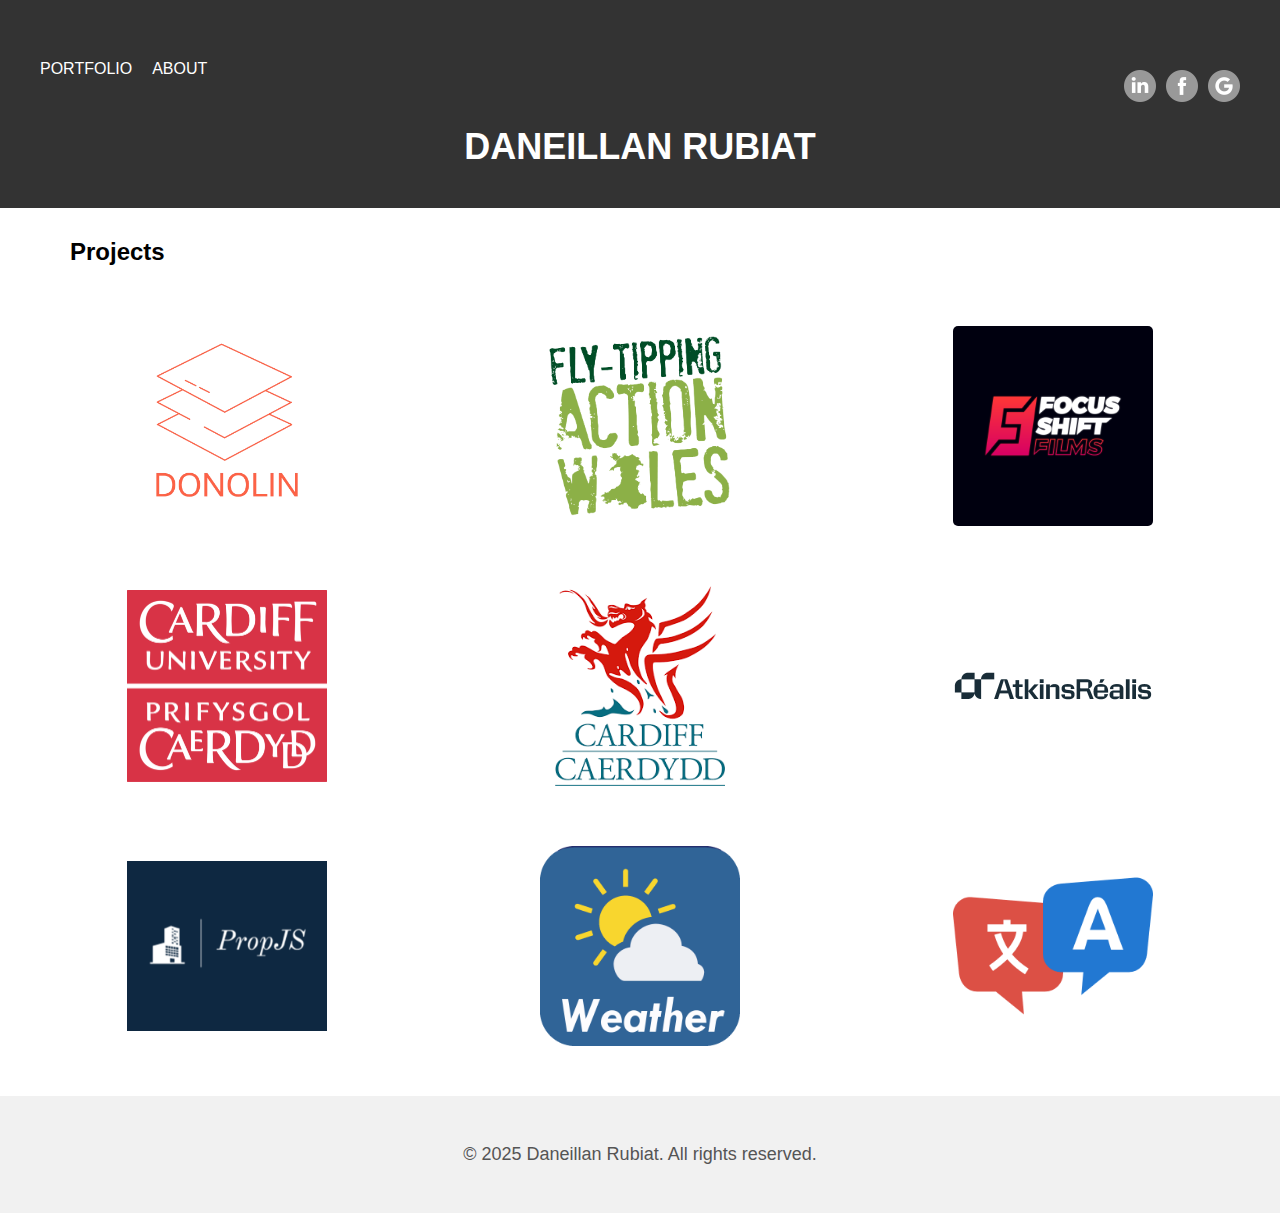
<file: index.html>
<!DOCTYPE html>
<html lang="en" class="home">
<head>
    <meta charset="UTF-8">
    <meta name="viewport" content="width=device-width, initial-scale=1.0">
    <title>Daneillan Rubiat - Portfolio</title>
    <link rel="stylesheet" href="styles.css">
</head>
<body class="home">
    <header>
        <nav>
            <ul>
                <li><a href="index.html">PORTFOLIO</a></li>
                <li><a href="about.html">ABOUT</a></li>
            </ul>
            <div class="social-media">
                <a href="https://www.linkedin.com/in/daneillan-rubiat/"><img src="img\icons\linkedin.png" alt="LinkedIn"></a>
                <a href="https://www.facebook.com/daneillan.rubiat/"><img src="img\icons\facebook.png" alt="Facebook"></a>
                <a href="mailto:danrubiat@gmail.com"><img src="img\icons\mail.png" alt="Gmail"></a>
            </div>
        </nav>
        <h1>Daneillan Rubiat</h1>
    </header>
    <section id="work">
        <h2 id="work-title">Projects</h2>
        <div class="work-items">
        <div class="work-item">
            <a href="donolin.html">
                <img src="img\donolin.png" alt="Donolin">
                <div class="overlay">Donolin</div>
            </a>
        </div>
        <div class="work-item">
            <a href="fly-tipping.html">
                <img src="img\fly_tipping.png" alt="Fly Tipping Wales">
                <div class="overlay">Fly Tipping Wales</div>
            </a>
        </div>
        <div class="work-item">
            <a href="focus-shift.html">
                <img src="img\focus_shift_films.png" alt="Focus Shift Films">
                <div class="overlay">Focus Shift Films</div>
            </a>
        </div>
        <div class="work-item">
            <a href="cardiff-university.html">
                <img src="img\cardiff_university.png" alt="Cardiff University">
                <div class="overlay">Cardiff University Client Projects</div>
            </a>
        </div>
        <div class="work-item">
            <a href="cardiff-council.html">
                <img src="img\cardiff_council.png" alt="Cardiff Council">
                <div class="overlay">Cardiff Council</div>
            </a>
        </div>
        <div class="work-item">
            <a href="atkinsrealis.html">
                <img src="img\atkinsrealis.png" alt="AtkinsRéalis">
                <div class="overlay">AtkinsRéalis</div>
            </a>
        </div>
        <div class="work-item">
            <a href="propjs.html">
                <img src="img\propjslogo.png" alt="PropertyJS">
                <div class="overlay">Prop JS</div>
            </a>
        </div>
        <div class="work-item">
            <a href="weather.html">
                <img src="img\weather.png" alt="Weather App">
                <div class="overlay">Weather App</div>
            </a>
        </div>
        <div class="work-item">
            <a href="translator.html">
                <img src="img\translator.png" alt="Client 2">
                <div class="overlay">Translator App</div>
            </a>
        </div>
    </div>
    </section>
    <footer>
        <p>&copy; 2025 Daneillan Rubiat. All rights reserved.</p>
    </footer>
</body>
</html>
</file>
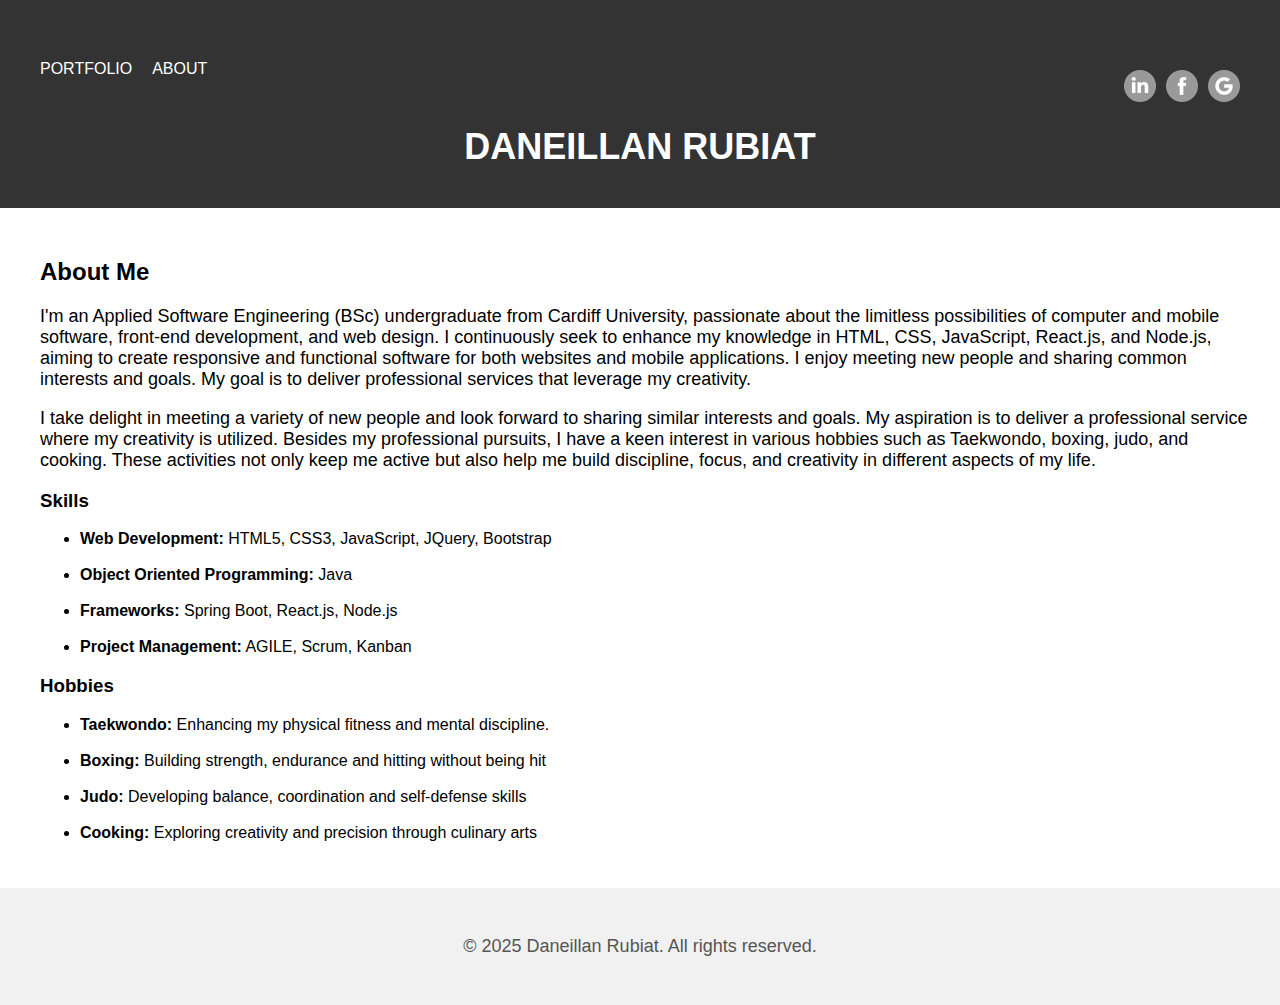
<file: about.html>
<!DOCTYPE html>
<html lang="en">
<head>
    <meta charset="UTF-8">
    <meta name="viewport" content="width=device-width, initial-scale=1.0">
    <title>About Page</title>
    <link rel="stylesheet" href="styles.css">
</head>
<body class="about">
    <header>
        <nav>
            <ul>
                <li><a href="index.html">PORTFOLIO</a></li>
                <li><a href="about.html">ABOUT</a></li>
            </ul>
            <div class="social-media">
                <a href="https://www.linkedin.com/in/daneillan-rubiat/"><img src="img\icons\linkedin.png" alt="LinkedIn"></a>
                <a href="https://www.facebook.com/daneillan.rubiat/"><img src="img\icons\facebook.png" alt="Facebook"></a>
                <a href="mailto:danrubiat@gmail.com"><img src="img\icons\mail.png" alt="Gmail"></a>
            </div>
        </nav>
        <h1>Daneillan Rubiat</h1>
    </header>
    <main>
        <section id="bio">
            <h2 id="work-title">About Me</h2>
            <div>
                <p>I'm an Applied Software Engineering (BSc) undergraduate from Cardiff University, passionate about the limitless possibilities of computer and mobile software, front-end development, and web design. I continuously seek to enhance my knowledge in HTML, CSS, JavaScript, React.js, and Node.js, aiming to create responsive and functional software for both websites and mobile applications. I enjoy meeting new people and sharing common interests and goals. My goal is to deliver professional services that leverage my creativity.</p>
                <p>I take delight in meeting a variety of new people and look forward to sharing similar interests and goals. My aspiration is to deliver a professional service where my creativity is utilized. Besides my professional pursuits, I have a keen interest in various hobbies such as Taekwondo, boxing, judo, and cooking. These activities not only keep me active but also help me build discipline, focus, and creativity in different aspects of my life.</p>
                <h3>Skills</h3>
                <ul>
                    <li><strong>Web Development:</strong> HTML5, CSS3, JavaScript, JQuery, Bootstrap</li>
                    <br>
                    <li><strong>Object Oriented Programming:</strong> Java</li>
                    <br>
                    <li><strong>Frameworks:</strong> Spring Boot, React.js, Node.js</li>
                    <br>
                    <li><strong>Project Management:</strong> AGILE, Scrum, Kanban</li>
                </ul>
                <h3>Hobbies</h3>
                <ul>
                    <li><strong>Taekwondo: </strong>  Enhancing my physical fitness and mental discipline.</li>
                    <br>
                    <li><strong>Boxing: </strong>  Building strength, endurance and hitting without being hit</li>
                    <br>
                    <li><strong>Judo: </strong>  Developing balance, coordination and self-defense skills</li>
                    <br>
                    <li><strong>Cooking:  </strong> Exploring creativity and precision through culinary arts</li>
                </ul>
            </div>
        </section>
    </main>
    <footer>
        <p>&copy; 2025 Daneillan Rubiat. All rights reserved.</p>
    </footer>
</body>
</html>
</file>
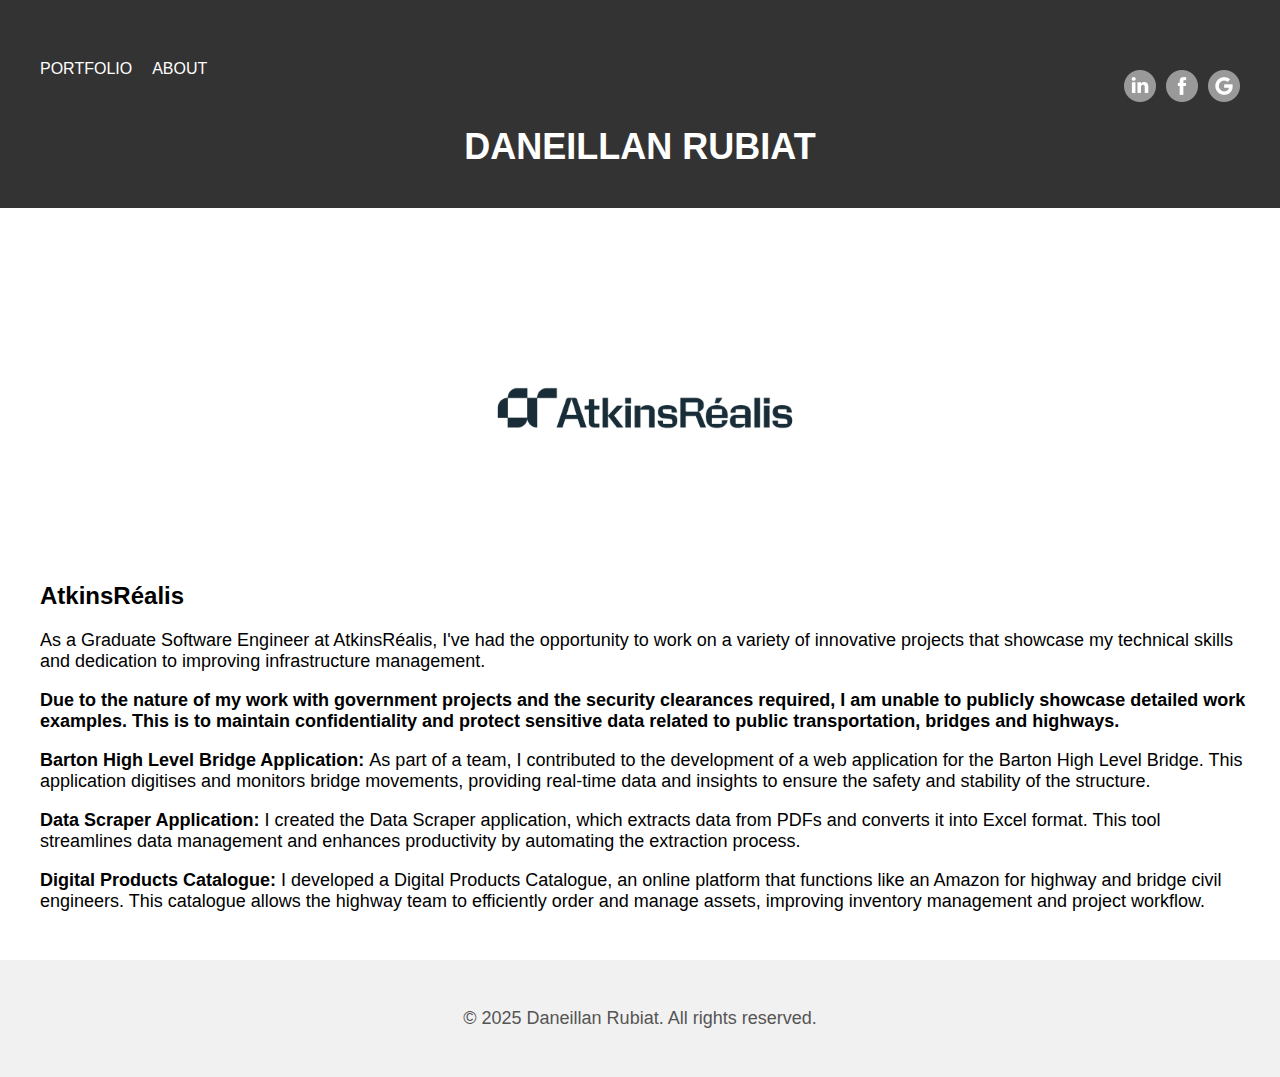
<file: atkinsrealis.html>
<!DOCTYPE html>
<html lang="en">
<head>
    <meta charset="UTF-8">
    <meta name="viewport" content="width=device-width, initial-scale=1.0">
    <title>Portfolio - AtkinsRéalis</title>
    <link rel="stylesheet" href="styles.css">
</head>
<body class="about">
    <header>
        <nav>
            <ul>
                <li><a href="index.html">PORTFOLIO</a></li>
                <li><a href="about.html">ABOUT</a></li>
            </ul>
            <div class="social-media">
                <a href="https://www.linkedin.com/in/daneillan-rubiat/"><img src="img\icons\linkedin.png" alt="LinkedIn"></a>
                <a href="https://www.facebook.com/daneillan.rubiat/"><img src="img\icons\facebook.png" alt="Facebook"></a>
                <a href="mailto:danrubiat@gmail.com"><img src="img\icons\mail.png" alt="Gmail"></a>
            </div>
        </nav>
        <h1>Daneillan Rubiat</h1>
    </header>
    <main>
        <section id="bio">
            <div class="logo">
                <img src="img/atkinsrealis.png" alt="AtkinsRéalis Logo">
            </div>
            <h2 id="work-title">AtkinsRéalis</h2>
            <div>
                <p>As a Graduate Software Engineer at AtkinsRéalis, I've had the opportunity to work on a variety of innovative projects that showcase my technical skills and dedication to improving infrastructure management.</p>
                <p><strong>Due to the nature of my work with government projects and the security clearances required, I am unable to publicly showcase detailed work examples. This is to maintain confidentiality and protect sensitive data related to public transportation, bridges and highways.</strong></p>
                <p><strong>Barton High Level Bridge Application: </strong> As part of a team, I contributed to the development of a web application for the Barton High Level Bridge. This application digitises and monitors bridge movements, providing real-time data and insights to ensure the safety and stability of the structure.</p>
                <p><strong>Data Scraper Application: </strong> I created the Data Scraper application, which extracts data from PDFs and converts it into Excel format. This tool streamlines data management and enhances productivity by automating the extraction process.</p>
                <p><strong>Digital Products Catalogue: </strong> I developed a Digital Products Catalogue, an online platform that functions like an Amazon for highway and bridge civil engineers. This catalogue allows the highway team to efficiently order and manage assets, improving inventory management and project workflow.</p>
            </div>
        </section>
    </main>
    <footer>
        <p>&copy; 2025 Daneillan Rubiat. All rights reserved.</p>
    </footer>
</body>
</html>
</file>
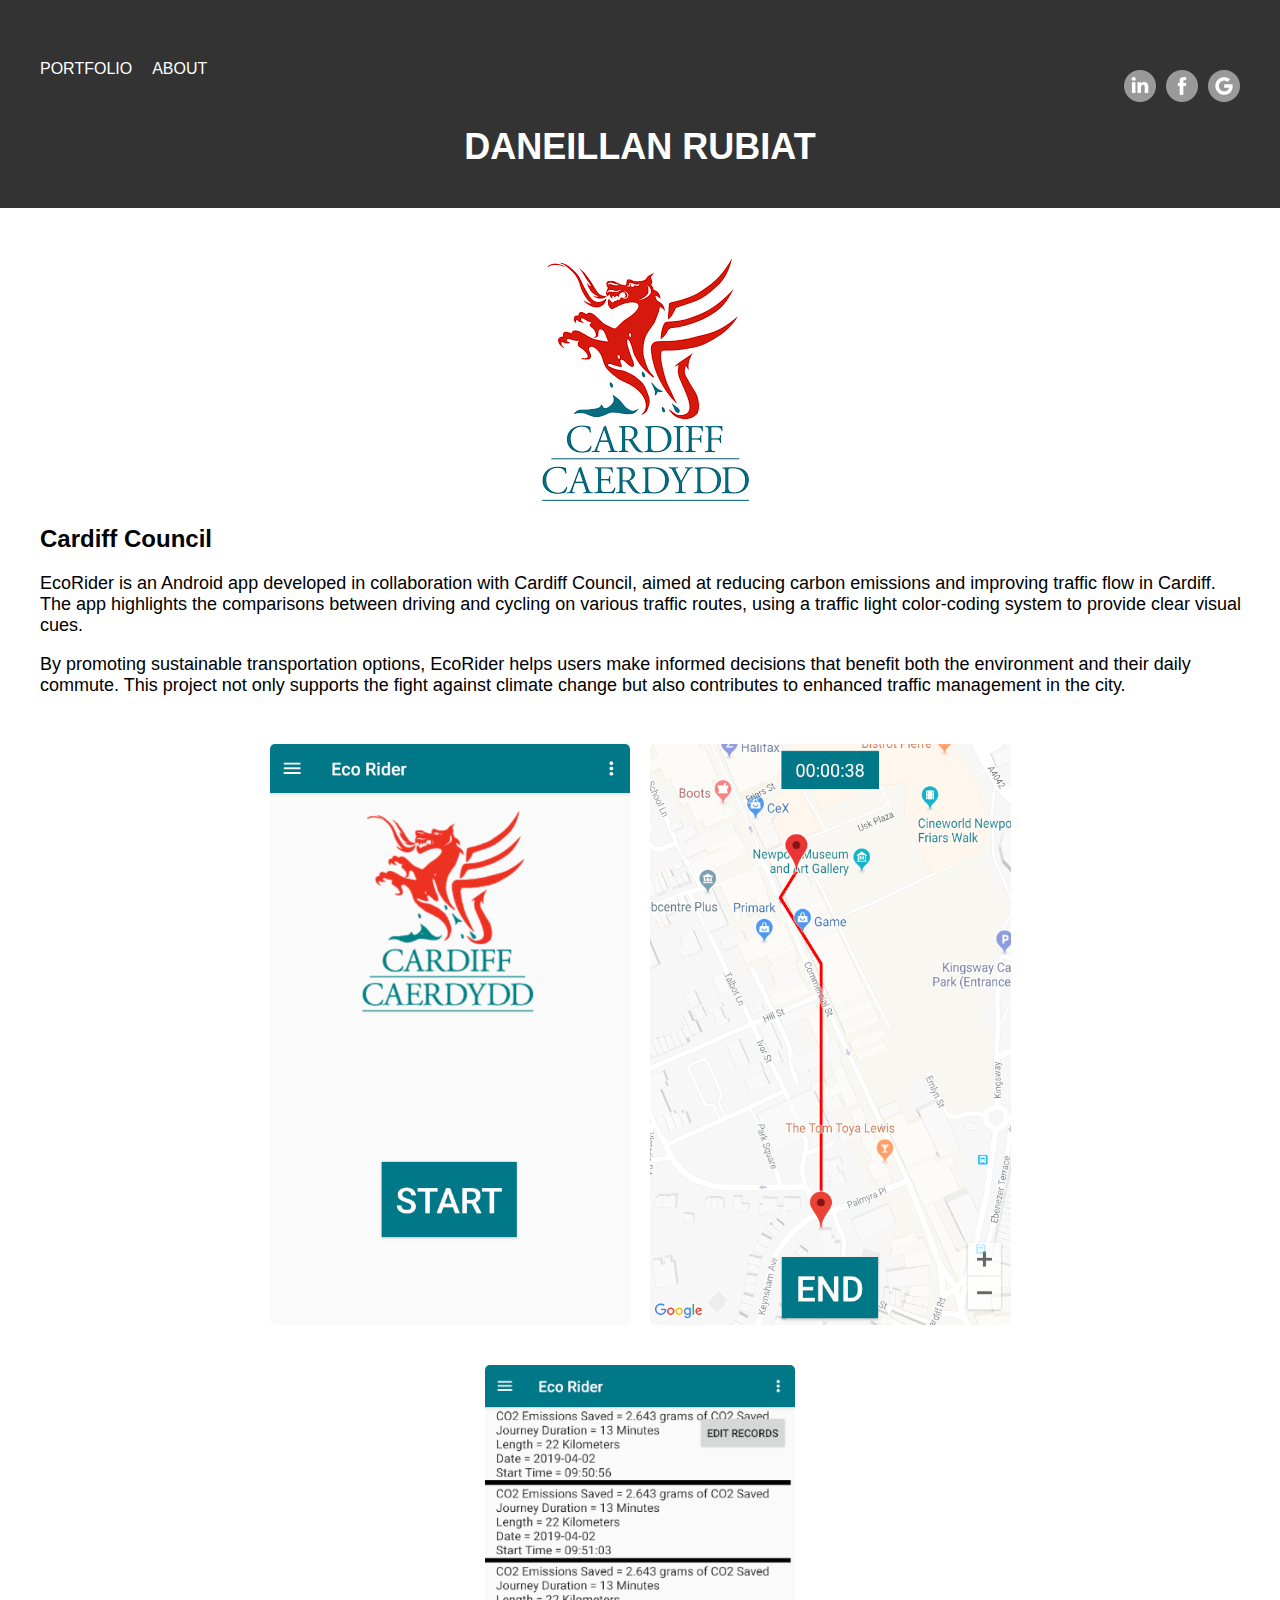
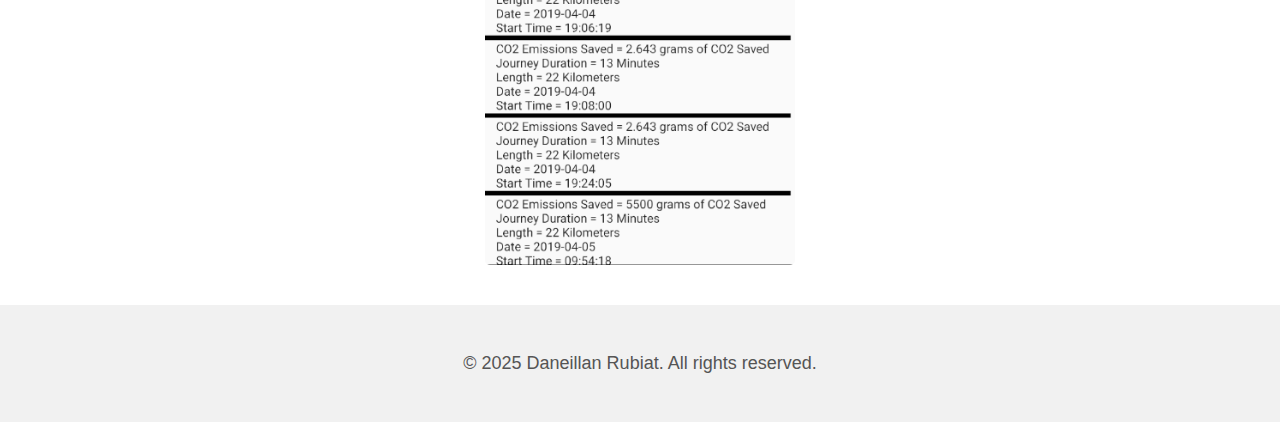
<file: cardiff-council.html>
<!DOCTYPE html>
<html lang="en">
<head>
    <meta charset="UTF-8">
    <meta name="viewport" content="width=device-width, initial-scale=1.0">
    <title>Portfolio - Cardiff Council</title>
    <link rel="stylesheet" href="styles.css">
</head>
<body class="about">
    <header>
        <nav>
            <ul>
                <li><a href="index.html">PORTFOLIO</a></li>
                <li><a href="about.html">ABOUT</a></li>
            </ul>
            <div class="social-media">
                <a href="https://www.linkedin.com/in/daneillan-rubiat/"><img src="img\icons\linkedin.png" alt="LinkedIn"></a>
                <a href="https://www.facebook.com/daneillan.rubiat/"><img src="img\icons\facebook.png" alt="Facebook"></a>
                <a href="mailto:danrubiat@gmail.com"><img src="img\icons\mail.png" alt="Gmail"></a>
            </div>
        </nav>
        <h1>Daneillan Rubiat</h1>
    </header>
    <main>
        <section id="bio">
            <div class="logo">
                <img src="img/cardiff_council.png" alt="Cardiff Council Logo">
            </div>
            <h2 id="work-title">Cardiff Council</h2>
            <div>
                <p>EcoRider is an Android app developed in collaboration with Cardiff Council, aimed at reducing carbon emissions and improving traffic flow in Cardiff. The app highlights the comparisons between driving and cycling on various traffic routes, using a traffic light color-coding system to provide clear visual cues.</p>
                <p>By promoting sustainable transportation options, EcoRider helps users make informed decisions that benefit both the environment and their daily commute. This project not only supports the fight against climate change but also contributes to enhanced traffic management in the city.</p>
            </div>
        </section>
        <section id="web-preview">
            <div class="web-screengrabs">
                <img src="img\website_screengrabs\ecorider_1.png">
                <img src="img\website_screengrabs\ecorider_2.png">
            </div>
        </section>
        <section id="web-preview">
            <div class="web-screengrabs_single">
                <img src="img\website_screengrabs\ecorider_3.png">
            </div>
        </section>
    </main>
    <footer>
        <p>&copy; 2025 Daneillan Rubiat. All rights reserved.</p>
    </footer>
</body>
</html>
</file>
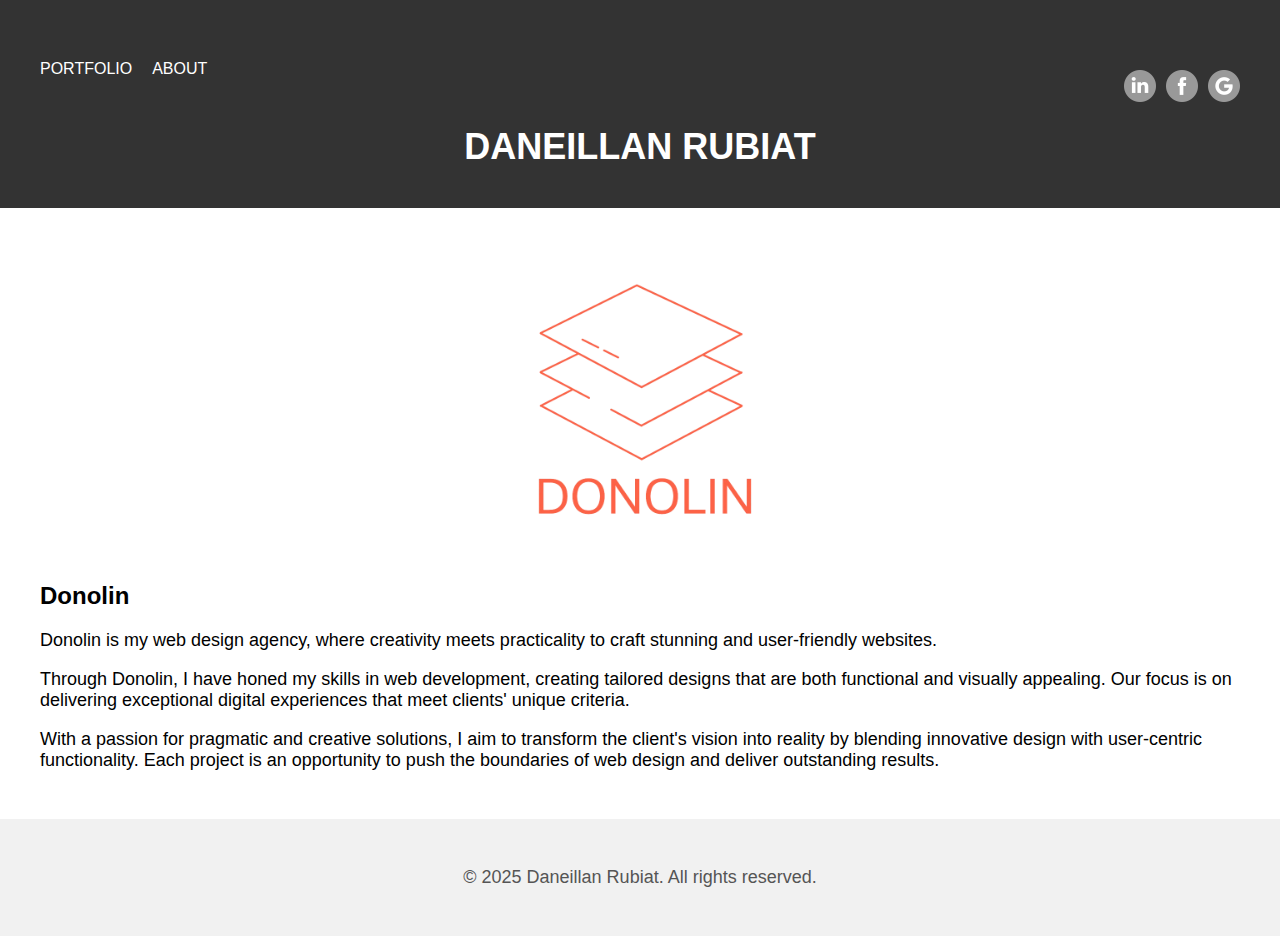
<file: donolin.html>
<!DOCTYPE html>
<html lang="en">
<head>
    <meta charset="UTF-8">
    <meta name="viewport" content="width=device-width, initial-scale=1.0">
    <title>Portfolio - Donolin</title>
    <link rel="stylesheet" href="styles.css">
</head>
<body class="about">
    <header>
        <nav>
            <ul>
                <li><a href="index.html">PORTFOLIO</a></li>
                <li><a href="about.html">ABOUT</a></li>
            </ul>
            <div class="social-media">
                <a href="https://www.linkedin.com/in/daneillan-rubiat/"><img src="img\icons\linkedin.png" alt="LinkedIn"></a>
                <a href="https://www.facebook.com/daneillan.rubiat/"><img src="img\icons\facebook.png" alt="Facebook"></a>
                <a href="mailto:danrubiat@gmail.com"><img src="img\icons\mail.png" alt="Gmail"></a>
            </div>
        </nav>
        <h1>Daneillan Rubiat</h1>
    </header>
    <main>
        <section id="bio">
            <div class="logo">
                <img src="img/donolin.png" alt="Donolin Logo">
            </div>
            <h2 id="work-title">Donolin</h2>
            <div>
                <p>Donolin is my web design agency, where creativity meets practicality to craft stunning and user-friendly websites.</p>
                <p>Through Donolin, I have honed my skills in web development, creating tailored designs that are both functional and visually appealing. Our focus is on delivering exceptional digital experiences that meet clients' unique criteria.</p>
                <p>With a passion for pragmatic and creative solutions, I aim to transform the client's vision into reality by blending innovative design with user-centric functionality. Each project is an opportunity to push the boundaries of web design and deliver outstanding results.</p>
            </div>
        </section>
    </main>
    <footer>
        <p>&copy; 2025 Daneillan Rubiat. All rights reserved.</p>
    </footer>
</body>
</html>
</file>
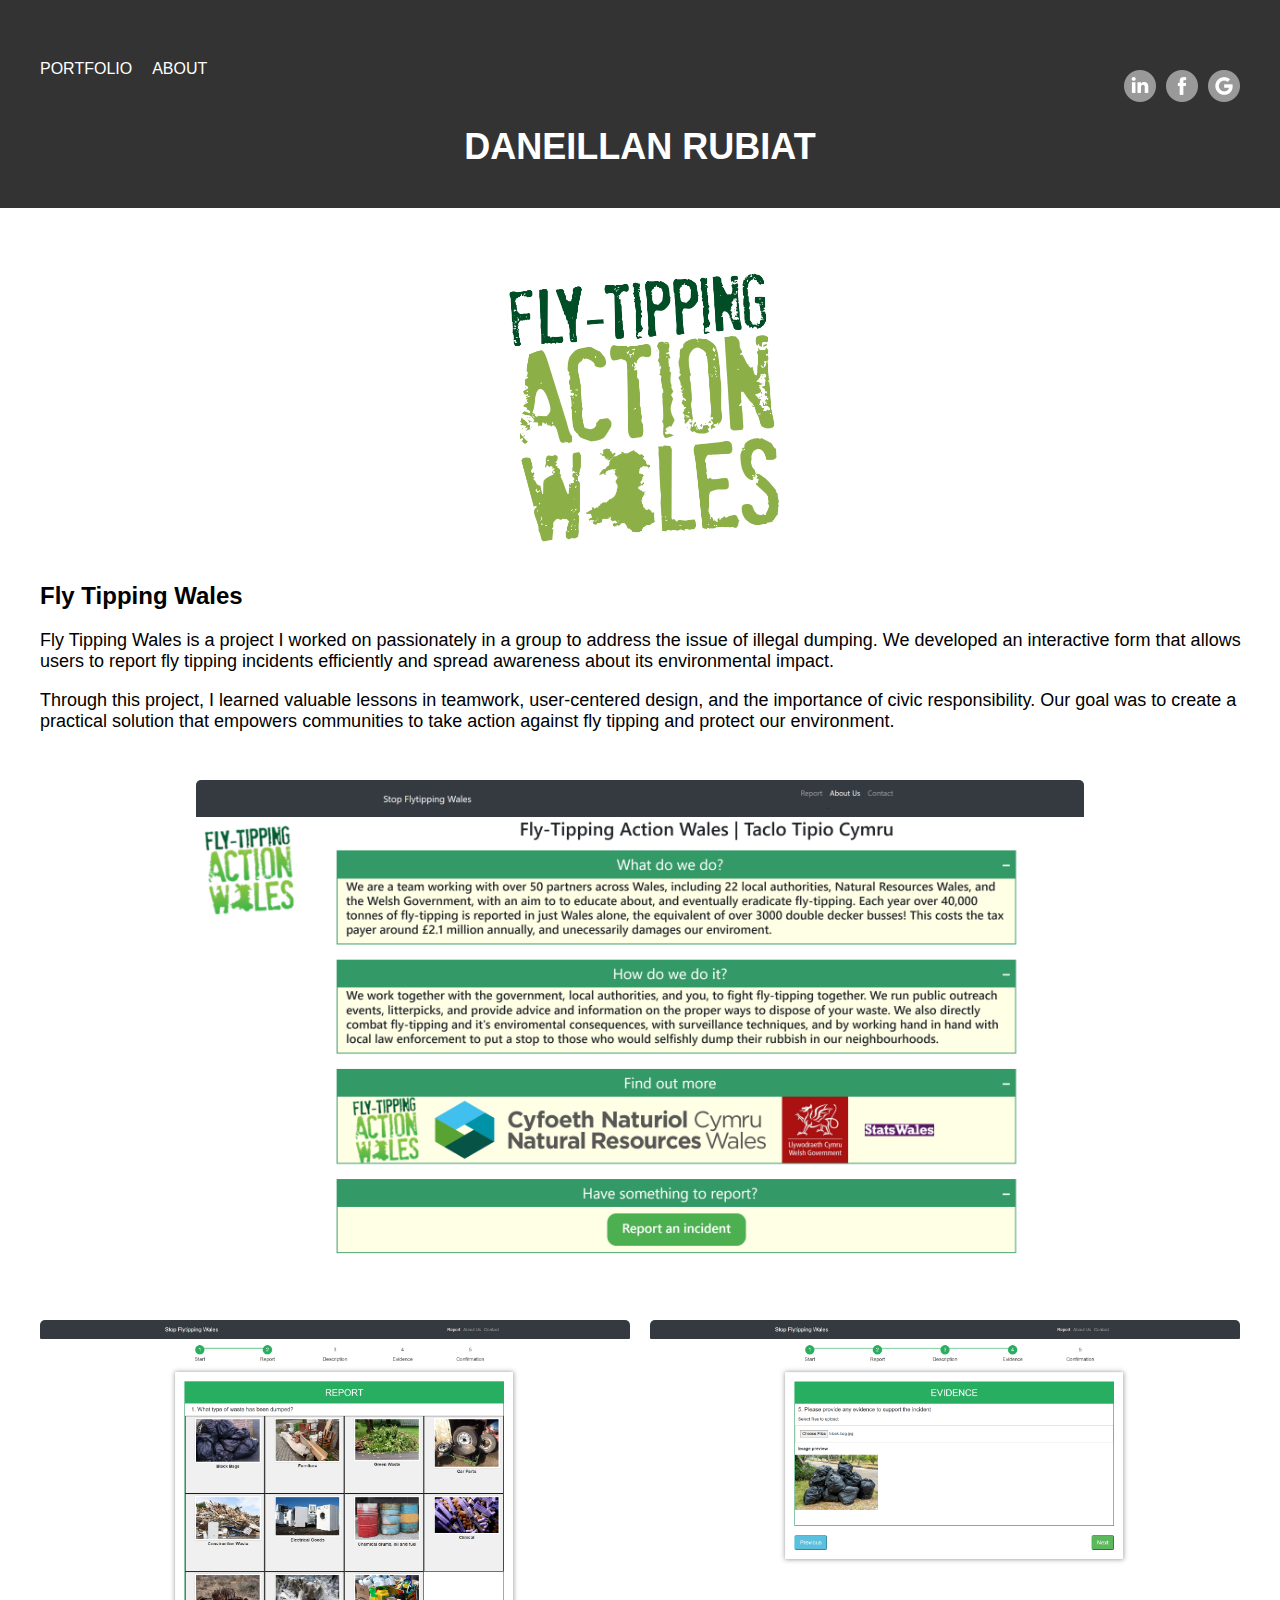
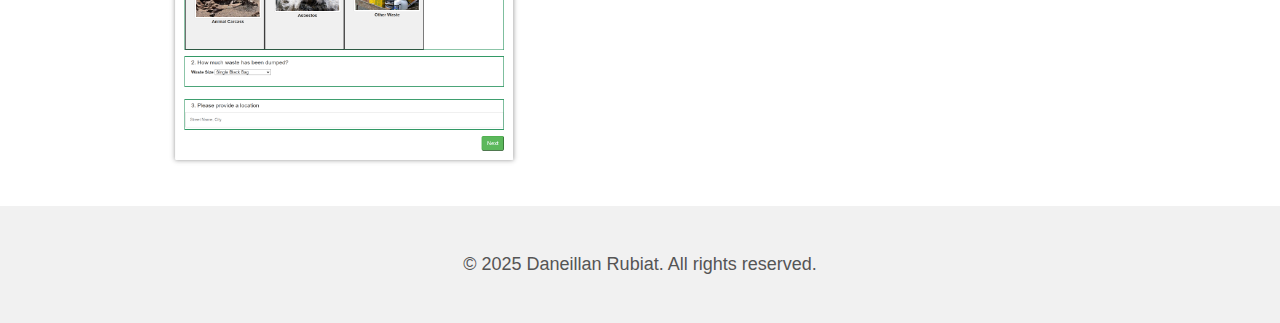
<file: fly-tipping.html>
<!DOCTYPE html>
<html lang="en">
<head>
    <meta charset="UTF-8">
    <meta name="viewport" content="width=device-width, initial-scale=1.0">
    <title>Portfolio - Fly Tipping Wales</title>
    <link rel="stylesheet" href="styles.css">
</head>
<body class="about">
    <header>
        <nav>
            <ul>
                <li><a href="index.html">PORTFOLIO</a></li>
                <li><a href="about.html">ABOUT</a></li>
            </ul>
            <div class="social-media">
                <a href="https://www.linkedin.com/in/daneillan-rubiat/"><img src="img\icons\linkedin.png" alt="LinkedIn"></a>
                <a href="https://www.facebook.com/daneillan.rubiat/"><img src="img\icons\facebook.png" alt="Facebook"></a>
                <a href="mailto:danrubiat@gmail.com"><img src="img\icons\mail.png" alt="Gmail"></a>
            </div>
        </nav>
        <h1>Daneillan Rubiat</h1>
    </header>
    <main>
        <section id="bio">
            <div class="logo">
                <img src="img/fly_tipping.png" alt="Fly Tipping Wales Logo">
            </div>
            <h2 id="work-title">Fly Tipping Wales</h2>
            <div>
                <p>Fly Tipping Wales is a project I worked on passionately in a group to address the issue of illegal dumping. We developed an interactive form that allows users to report fly tipping incidents efficiently and spread awareness about its environmental impact.</p>
                <p>Through this project, I learned valuable lessons in teamwork, user-centered design, and the importance of civic responsibility. Our goal was to create a practical solution that empowers communities to take action against fly tipping and protect our environment.</p>
            </div>
        </section>
        <section id="web-preview">
            <div class="web-screengrabs_single">
                <img src="img\website_screengrabs\flytipping_1.png">
            </div>
        </section>
        <section id="web-preview">
            <div class="web-screengrabs">
                <img src="img\website_screengrabs\flytipping_2.png">
                <img src="img\website_screengrabs\flytipping_3.png">
        </section>
    </main>
    <footer>
        <p>&copy; 2025 Daneillan Rubiat. All rights reserved.</p>
    </footer>
</body>
</html>
</file>
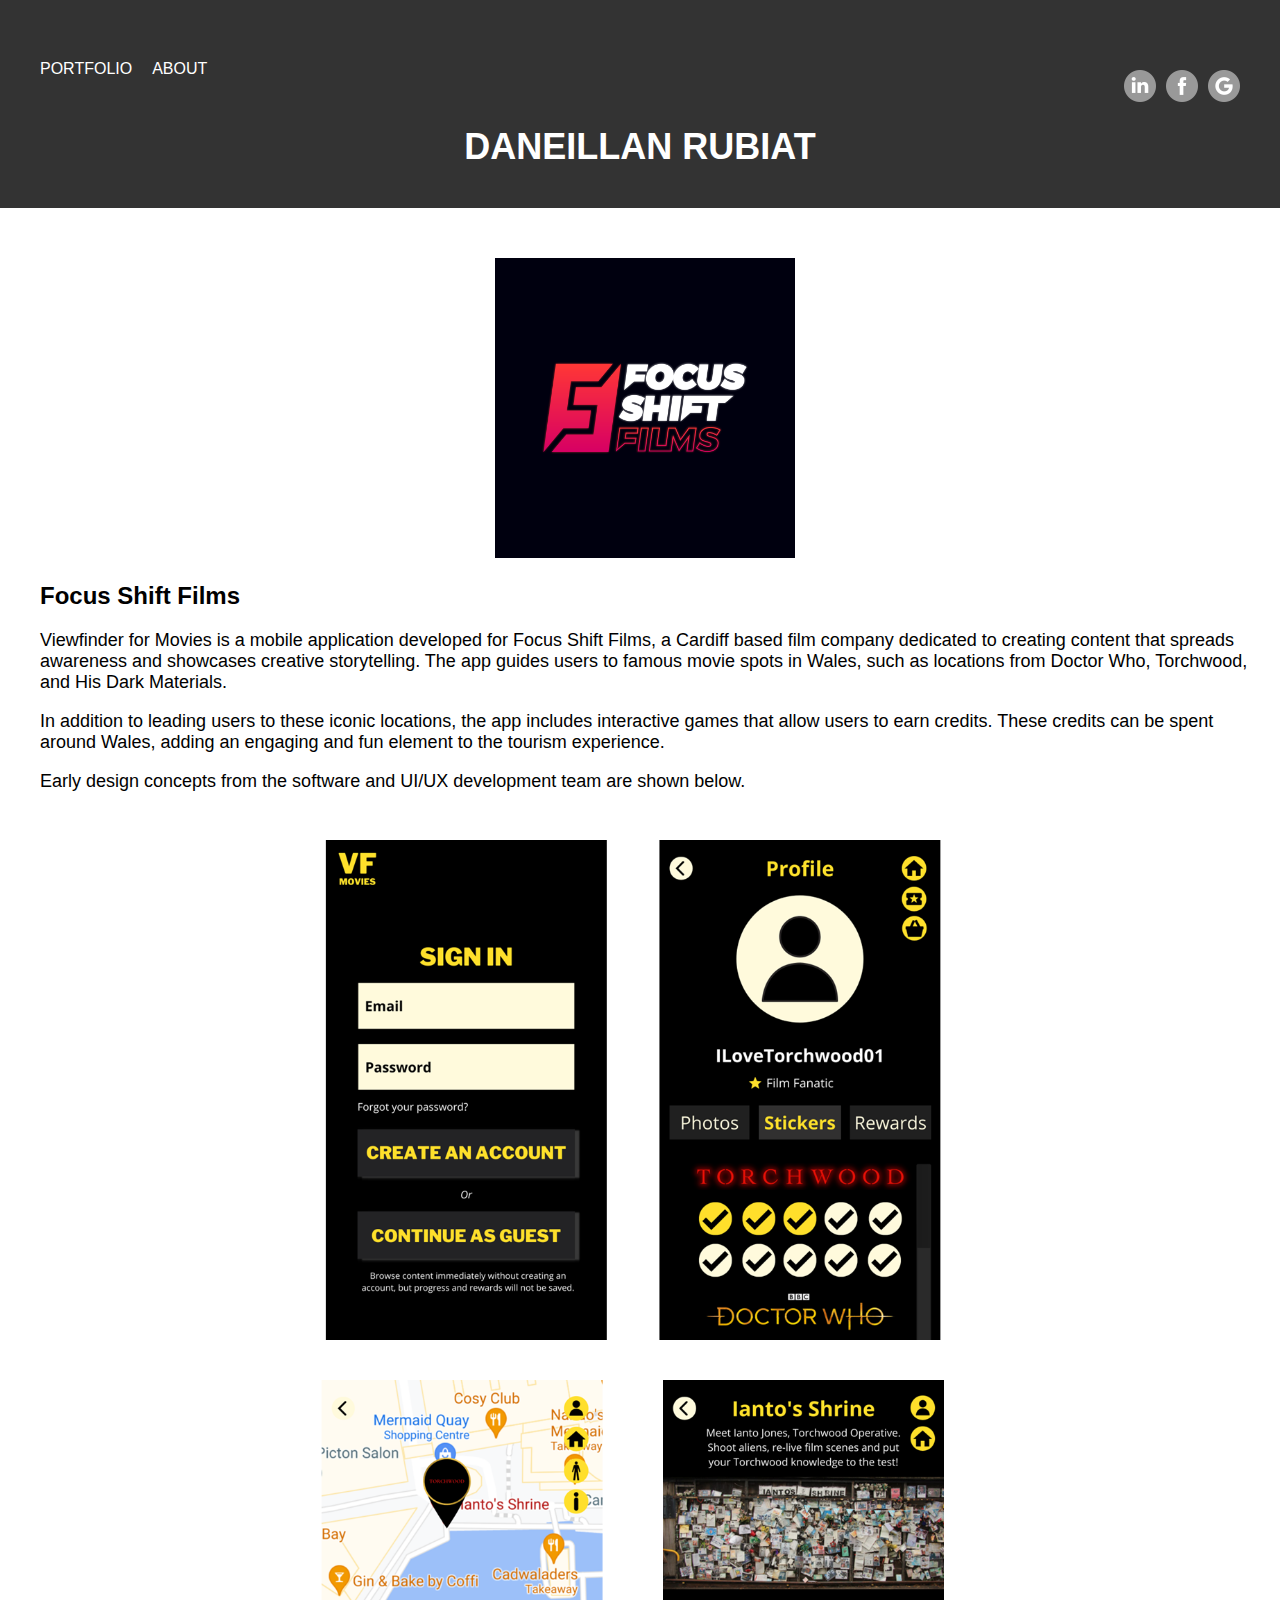
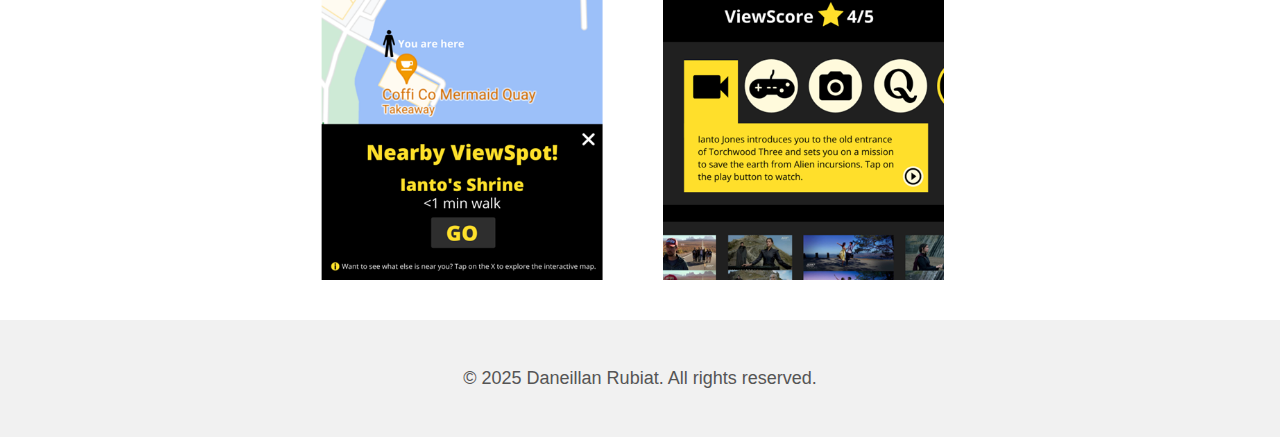
<file: focus-shift.html>
<!DOCTYPE html>
<html lang="en">
<head>
    <meta charset="UTF-8">
    <meta name="viewport" content="width=device-width, initial-scale=1.0">
    <title>Portfolio - Focus Shift Films</title>
    <link rel="stylesheet" href="styles.css">
</head>
<body class="about">
    <header>
        <nav>
            <ul>
                <li><a href="index.html">PORTFOLIO</a></li>
                <li><a href="about.html">ABOUT</a></li>
            </ul>
            <div class="social-media">
                <a href="https://www.linkedin.com/in/daneillan-rubiat/"><img src="img\icons\linkedin.png" alt="LinkedIn"></a>
                <a href="https://www.facebook.com/daneillan.rubiat/"><img src="img\icons\facebook.png" alt="Facebook"></a>
                <a href="mailto:danrubiat@gmail.com"><img src="img\icons\mail.png" alt="Gmail"></a>
            </div>
        </nav>
        <h1>Daneillan Rubiat</h1>
    </header>
    <main>
        <section id="bio">
            <div class="logo">
                <img src="img/focus_shift_films.png" alt="Focus Shift Films Logo">
            </div>
            <h2 id="work-title">Focus Shift Films</h2>
            <div>
                <p>Viewfinder for Movies is a mobile application developed for Focus Shift Films, a Cardiff based film company dedicated to creating content that spreads awareness and showcases creative storytelling. The app guides users to famous movie spots in Wales, such as locations from Doctor Who, Torchwood, and His Dark Materials.</p>
                <p>In addition to leading users to these iconic locations, the app includes interactive games that allow users to earn credits. These credits can be spent around Wales, adding an engaging and fun element to the tourism experience.</p>
                <p>Early design concepts from the software and UI/UX development team are shown below.</p>
            </div>
        </section>
        <section id="web-preview">
            <div class="web-screengrabs_single">
                <img src="img\website_screengrabs\viewfinder_1.png">
            </div>
        </section>
        <section id="web-preview">
            <div class="web-screengrabs_single">
                <img src="img\website_screengrabs\viewfinder_2.png">
            </div>
        </section>
    </main>
    <footer>
        <p>&copy; 2025 Daneillan Rubiat. All rights reserved.</p>
    </footer>
</body>
</html>
</file>
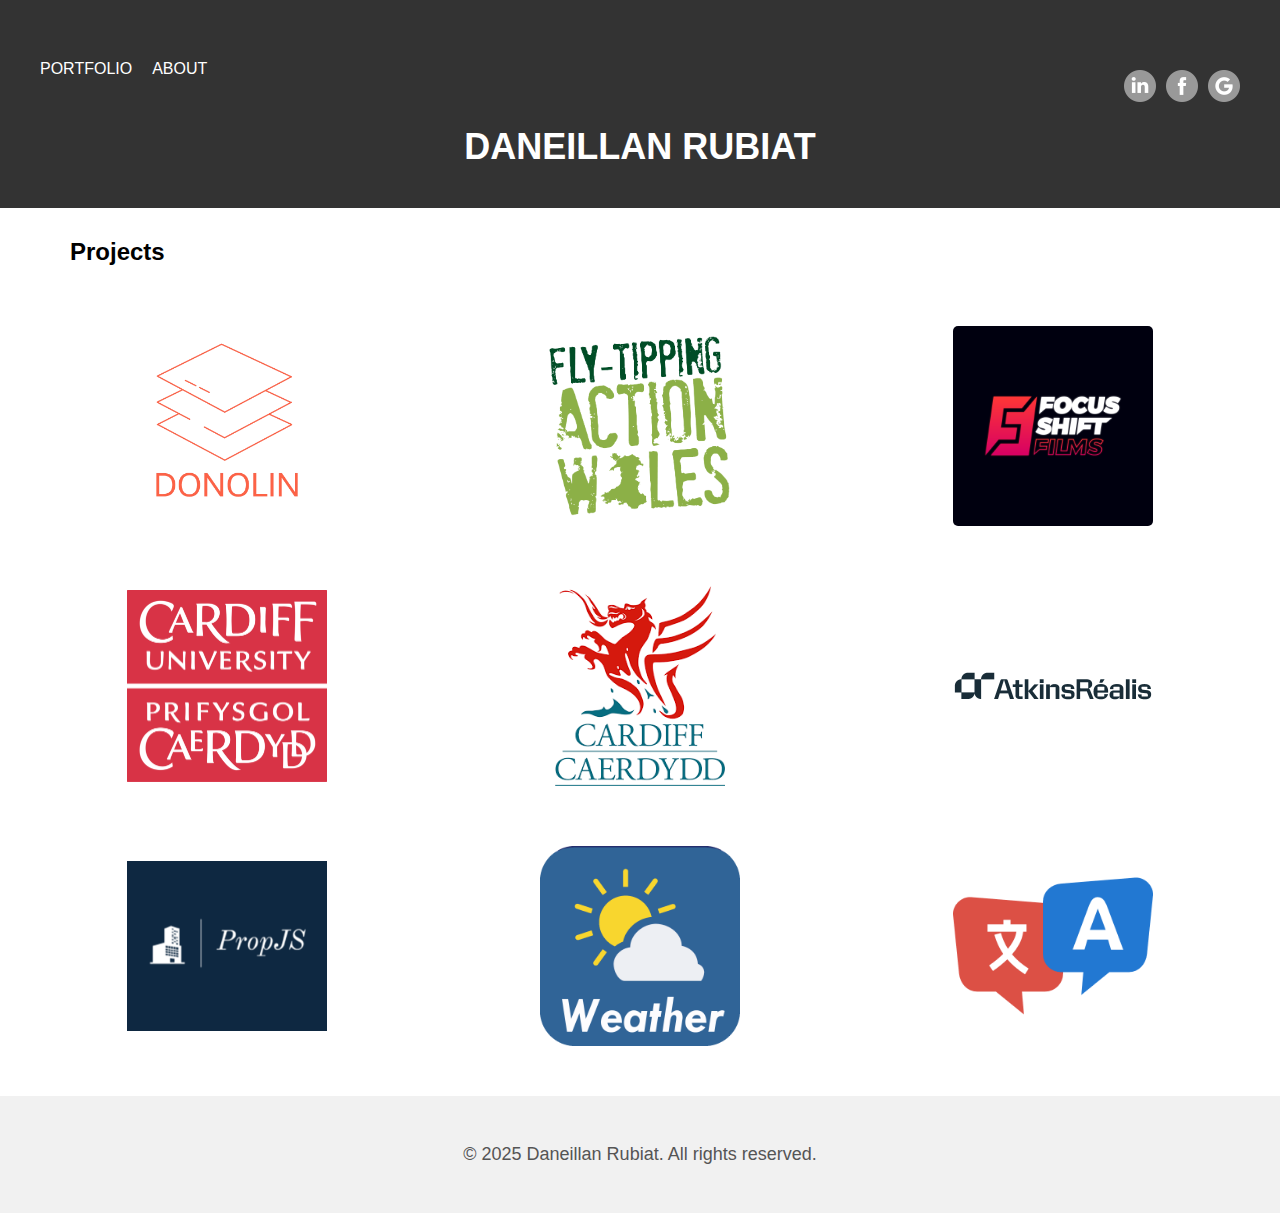
<file: home.html>
<!DOCTYPE html>
<html lang="en" class="home">
<head>
    <meta charset="UTF-8">
    <meta name="viewport" content="width=device-width, initial-scale=1.0">
    <title>Daneillan Rubiat - Portfolio</title>
    <link rel="stylesheet" href="styles.css">
</head>
<body class="home">
    <header>
        <nav>
            <ul>
                <li><a href="home.html">PORTFOLIO</a></li>
                <li><a href="about.html">ABOUT</a></li>
            </ul>
            <div class="social-media">
                <a href="https://www.linkedin.com/in/daneillan-rubiat/"><img src="img\icons\linkedin.png" alt="LinkedIn"></a>
                <a href="https://www.facebook.com/daneillan.rubiat/"><img src="img\icons\facebook.png" alt="Facebook"></a>
                <a href="mailto:danrubiat@gmail.com"><img src="img\icons\mail.png" alt="Gmail"></a>
            </div>
        </nav>
        <h1>Daneillan Rubiat</h1>
    </header>
    <section id="work">
        <h2 id="work-title">Projects</h2>
        <div class="work-items">
        <div class="work-item">
            <a href="donolin.html">
                <img src="img\donolin.png" alt="Donolin">
                <div class="overlay">Donolin</div>
            </a>
        </div>
        <div class="work-item">
            <a href="fly-tipping.html">
                <img src="img\fly_tipping.png" alt="Fly Tipping Wales">
                <div class="overlay">Fly Tipping Wales</div>
            </a>
        </div>
        <div class="work-item">
            <a href="focus-shift.html">
                <img src="img\focus_shift_films.png" alt="Focus Shift Films">
                <div class="overlay">Focus Shift Films</div>
            </a>
        </div>
        <div class="work-item">
            <a href="cardiff-university.html">
                <img src="img\cardiff_university.png" alt="Cardiff University">
                <div class="overlay">Cardiff University Client Projects</div>
            </a>
        </div>
        <div class="work-item">
            <a href="cardiff-council.html">
                <img src="img\cardiff_council.png" alt="Cardiff Council">
                <div class="overlay">Cardiff Council</div>
            </a>
        </div>
        <div class="work-item">
            <a href="atkinsrealis.html">
                <img src="img\atkinsrealis.png" alt="AtkinsRéalis">
                <div class="overlay">AtkinsRéalis</div>
            </a>
        </div>
        <div class="work-item">
            <a href="propjs.html">
                <img src="img\propjslogo.png" alt="PropertyJS">
                <div class="overlay">Prop JS</div>
            </a>
        </div>
        <div class="work-item">
            <a href="weather.html">
                <img src="img\weather.png" alt="Weather App">
                <div class="overlay">Weather App</div>
            </a>
        </div>
        <div class="work-item">
            <a href="translator.html">
                <img src="img\translator.png" alt="Client 2">
                <div class="overlay">Translator App</div>
            </a>
        </div>
    </div>
    </section>
    <footer>
        <p>&copy; 2025 Daneillan Rubiat. All rights reserved.</p>
    </footer>
</body>
</html>
</file>
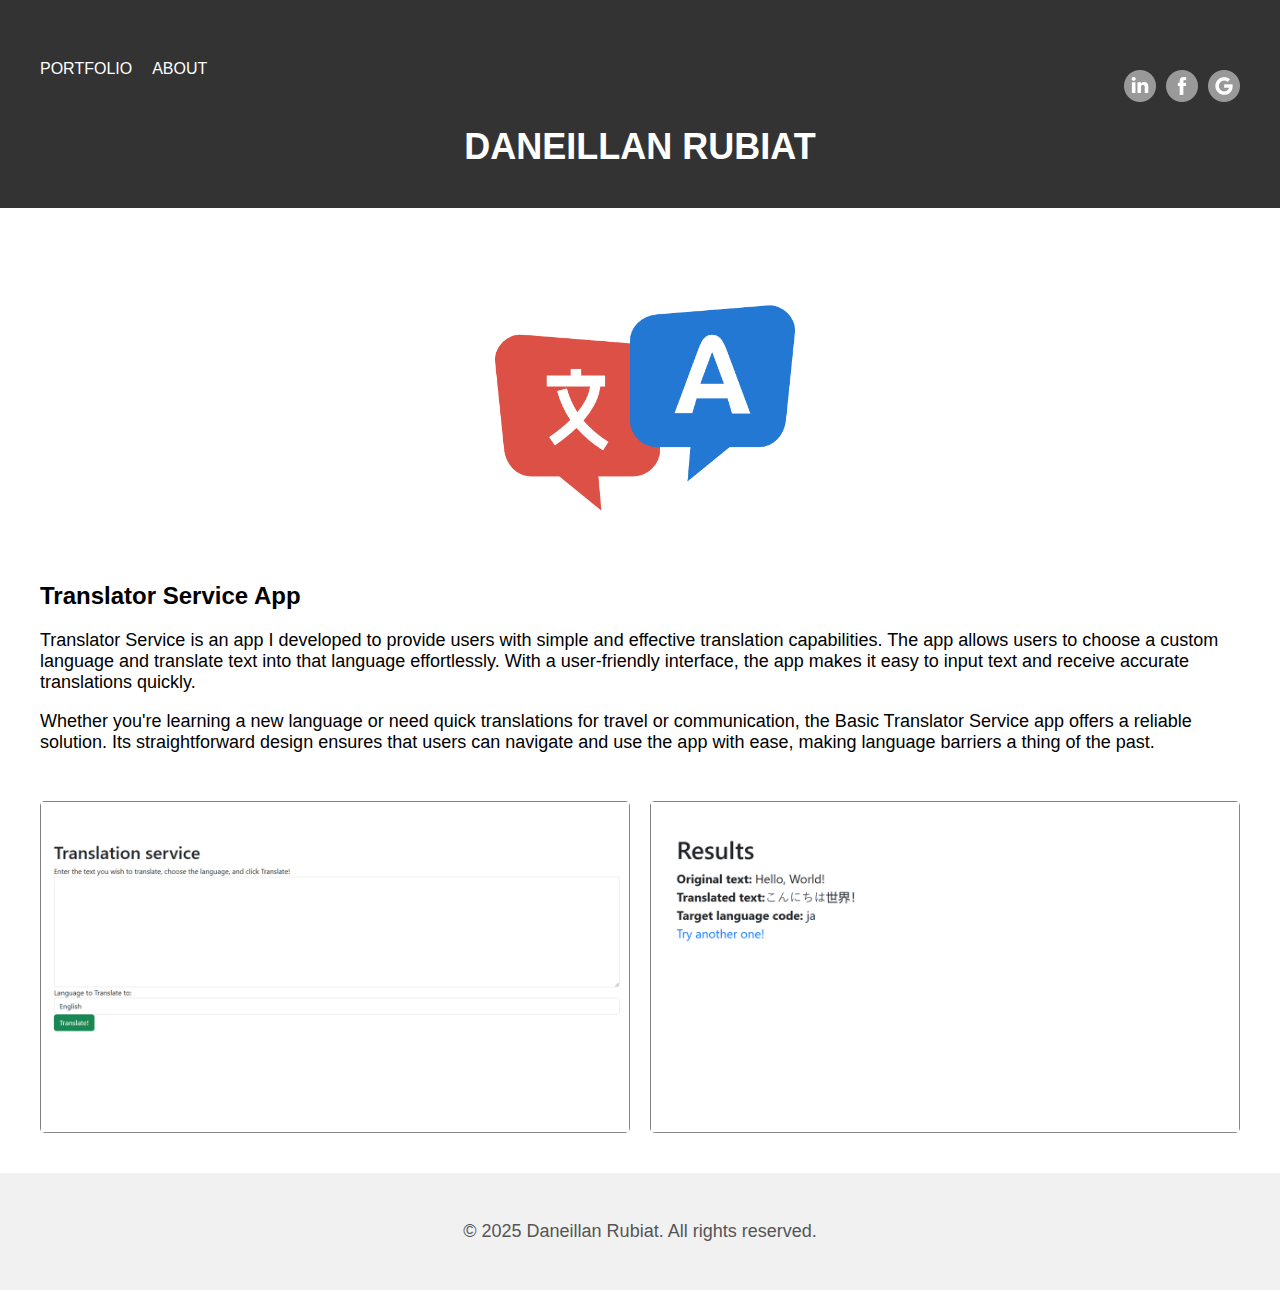
<file: translator.html>
<!DOCTYPE html>
<html lang="en">
<head>
    <meta charset="UTF-8">
    <meta name="viewport" content="width=device-width, initial-scale=1.0">
    <title>Portfolio - Translator Service</title>
    <link rel="stylesheet" href="styles.css">
</head>
<body class="about">
    <header>
        <nav>
            <ul>
                <li><a href="index.html">PORTFOLIO</a></li>
                <li><a href="about.html">ABOUT</a></li>
            </ul>
            <div class="social-media">
                <a href="https://www.linkedin.com/in/daneillan-rubiat/"><img src="img\icons\linkedin.png" alt="LinkedIn"></a>
                <a href="https://www.facebook.com/daneillan.rubiat/"><img src="img\icons\facebook.png" alt="Facebook"></a>
                <a href="mailto:danrubiat@gmail.com"><img src="img\icons\mail.png" alt="Gmail"></a>
            </div>
        </nav>
        <h1>Daneillan Rubiat</h1>
    </header>
    <main>
        <section id="bio">
            <div class="logo">
                <img src="img/translator.png" alt="Weather Logo">
            </div>
            <h2 id="work-title">Translator Service App</h2>
            <div>
            <p>Translator Service is an app I developed to provide users with simple and effective translation capabilities. The app allows users to choose a custom language and translate text into that language effortlessly. With a user-friendly interface, the app makes it easy to input text and receive accurate translations quickly.</p>
            <p>Whether you're learning a new language or need quick translations for travel or communication, the Basic Translator Service app offers a reliable solution. Its straightforward design ensures that users can navigate and use the app with ease, making language barriers a thing of the past.</p>
        </div>
        </section>
        <section id="web-preview">
            <div class="web-screengrabs">
                <img src="img\website_screengrabs\translator_service_1.png" id="img-border">
                <img src="img\website_screengrabs\translator_service_2.png" id="img-border">
            </div>
        </section>
    </main>
    <footer>
        <p>&copy; 2025 Daneillan Rubiat. All rights reserved.</p>
    </footer>
</body>
</html>
</file>
<file: styles.css>
/* General Styles */
body {
    font-family: Verdana, Geneva, Tahoma, sans-serif;
    margin: 0;
    padding: 0;
    background-color: #ffffff;
    color: #000000;
    display: flex;
    flex-direction: column;
    min-height: 100vh;
}

header {
    text-align: center;
    padding: 40px 20px;
    background-color: #333; /* Example background color */
    color: #fff; /* Example text color */
}

header .h1 {
    margin-top: 20px;
}

nav {
    display: flex;
    justify-content: space-between;
    padding: 20px;
    flex-wrap: wrap;
}

nav ul {
    list-style: none;
    display: flex;
    gap: 20px;
    margin: 0;
    padding: 0;
    flex-direction: row;
}

nav ul li {
    display: inline;
}

nav ul li a {
    text-decoration: none;
    color: #fff;
}

main {
    flex: 1;
    padding: 20px;
}

footer {
    background-color: #f1f1f1;
    text-align: center;
    padding: 30px;
    bottom: 0;
}

footer p {
    font-size: 14px;
    color: #555555;
}

.home .social-media, .about .social-media {
    display: flex;
    gap: 10px;
    margin-top: 10px;
}

.home .social-media img, .about .social-media img {
    width: 32px;
    height: 32px;
}

/* Home and About Page Common Styles */
.home h1,
.about h1 {
    font-size: 36px;
    text-transform: uppercase;
    margin: 0;
    text-align: center;
}

.home p,
.about p {
    font-size: 18px;
}

/* Home Specific Styles */
.home section#work {
    padding: 10px;
}

.home .work-items {
    display: grid;
    grid-template-columns: repeat(3, 1fr); /* 3 items per row */
    gap: 20px 20px; /* Space between items */
    padding: 20px;
}

.home #work-title {
    text-align: left; /* Align title to the left */
    margin-left: 40px;
    padding-left: 20px; /* Adjust padding to match portfolio link */
}

.home .work-item {
    text-align: center;
    position: relative; /* Ensure the overlay is positioned relative to the work item */
    margin: 0 auto; /* Center the work item */
    padding: 20px;
}

.home .work-item a {
    display: block;
    position: relative;
    width: 200px; /* Ensure the anchor has the same width as the image */
    height: 200px; /* Ensure the anchor has the same height as the image */
}

.home .work-item img {
    width: 100%;
    height: 100%;
    object-fit: contain;
    border-radius: 5px;
    transition: opacity 0.3s ease-in-out; /* Smooth hover effect */
}

.home .work-item .overlay {
    position: absolute;
    top: 0;
    left: 0;
    width: 100%;
    height: 100%;
    background: rgba(0, 0, 0, 0.7); /* Semi-transparent black background */
    color: #fff;
    display: flex;
    align-items: center;
    justify-content: center;
    font-size: 16px;
    opacity: 0;
    border-radius: 5px;
    transition: opacity 0.3s ease-in-out; /* Smooth hover effect */
}

.home .work-item a:hover .overlay {
    opacity: 1; /* Show overlay on hover */
}

.home .work-item a:hover img {
    opacity: 0.3; /* Make image opaque */
}

/* About Specific Styles */
.about section#bio {
    padding: 10px;
    margin-left: 10px;
    flex: 1;
}

.about .bio-items {
    display: grid;
    grid-template-columns: repeat(3, 1fr); /* Adjust number of columns as needed */
    gap: 80px 20px; /* Space between items */
}

.about #bio-title {
    text-align: left; /* Align title to the left */
    margin-left: 40px;
    margin-bottom: 40px;
    padding-left: 20px; /* Adjust padding to match portfolio link */
}

.about .bio-item {
    text-align: center;
    position: relative; /* Ensure the overlay is positioned relative to the bio item */
    margin: 0 auto; /* Center the bio item */
}

.about .bio-item a {
    display: block;
    position: relative;
    width: 300px; /* Ensure the anchor has the same width as the image */
    height: 300px; /* Ensure the anchor has the same height as the image */
}

.about .bio-item img {
    width: 100%;
    height: 100%;
    object-fit: contain;
    border-radius: 5px;
    transition: opacity 0.3s ease-in-out; /* Smooth hover effect */
}

.about .bio-item .overlay {
    position: absolute;
    top: 0;
    left: 0;
    width: 100%;
    height: 100%;
    background: rgba(0, 0, 0, 0.7); /* Semi-transparent black background */
    color: #fff;
    display: flex;
    align-items: center;
    justify-content: center;
    font-size: 16px;
    opacity: 0;
    border-radius: 5px;
    transition: opacity 0.3s ease-in-out; /* Smooth hover effect */
}

.about .bio-item a:hover .overlay {
    opacity: 1; /* Show overlay on hover */
}

.about .bio-item a:hover img {
    opacity: 0.3; /* Make image opaque */
}

/* Center and Resize Logo */
.about .logo {
    text-align: center;
    margin-top: 20px;
}

.about .logo img {
    max-width: 300px;
    height: auto;
}

/* Website Preview Styles */
section#web-preview {
    display: flex;
    justify-content: center;
    padding: 20px;
}

.web-screengrabs {
    display: grid;
    grid-template-columns: repeat(2, 1fr); /* 2 items per row */
    gap: 20px; /* Space between images */
    justify-items: center; /* Center items within the grid */
}

.web-screengrabs img {
    max-width: 100%;
    height: auto;
    border-radius: 5px
}

.web-screengrabs_single {
    display: flex;
    justify-content: center; /* Center the single image */
    height: 500px; /* Set the height to match the other images */
}

.web-screengrabs_single img {
    max-width: 100%;
    height: auto;
    border-radius: 5px;
}

/* Media Query for devices with max width of 768px (tablets and mobile devices) */
@media screen and (max-width: 768px) {
    nav ul {
        flex-direction: column;
        align-items: center;
        gap: 10px;
    }

    section#work,
    section#bio {
        grid-template-columns: repeat(1, 1fr); /* 1 item per row on smaller screens */
    }

    .work-item img,
    .bio-item img {
        max-width: 100%;
    }
}
</file>
